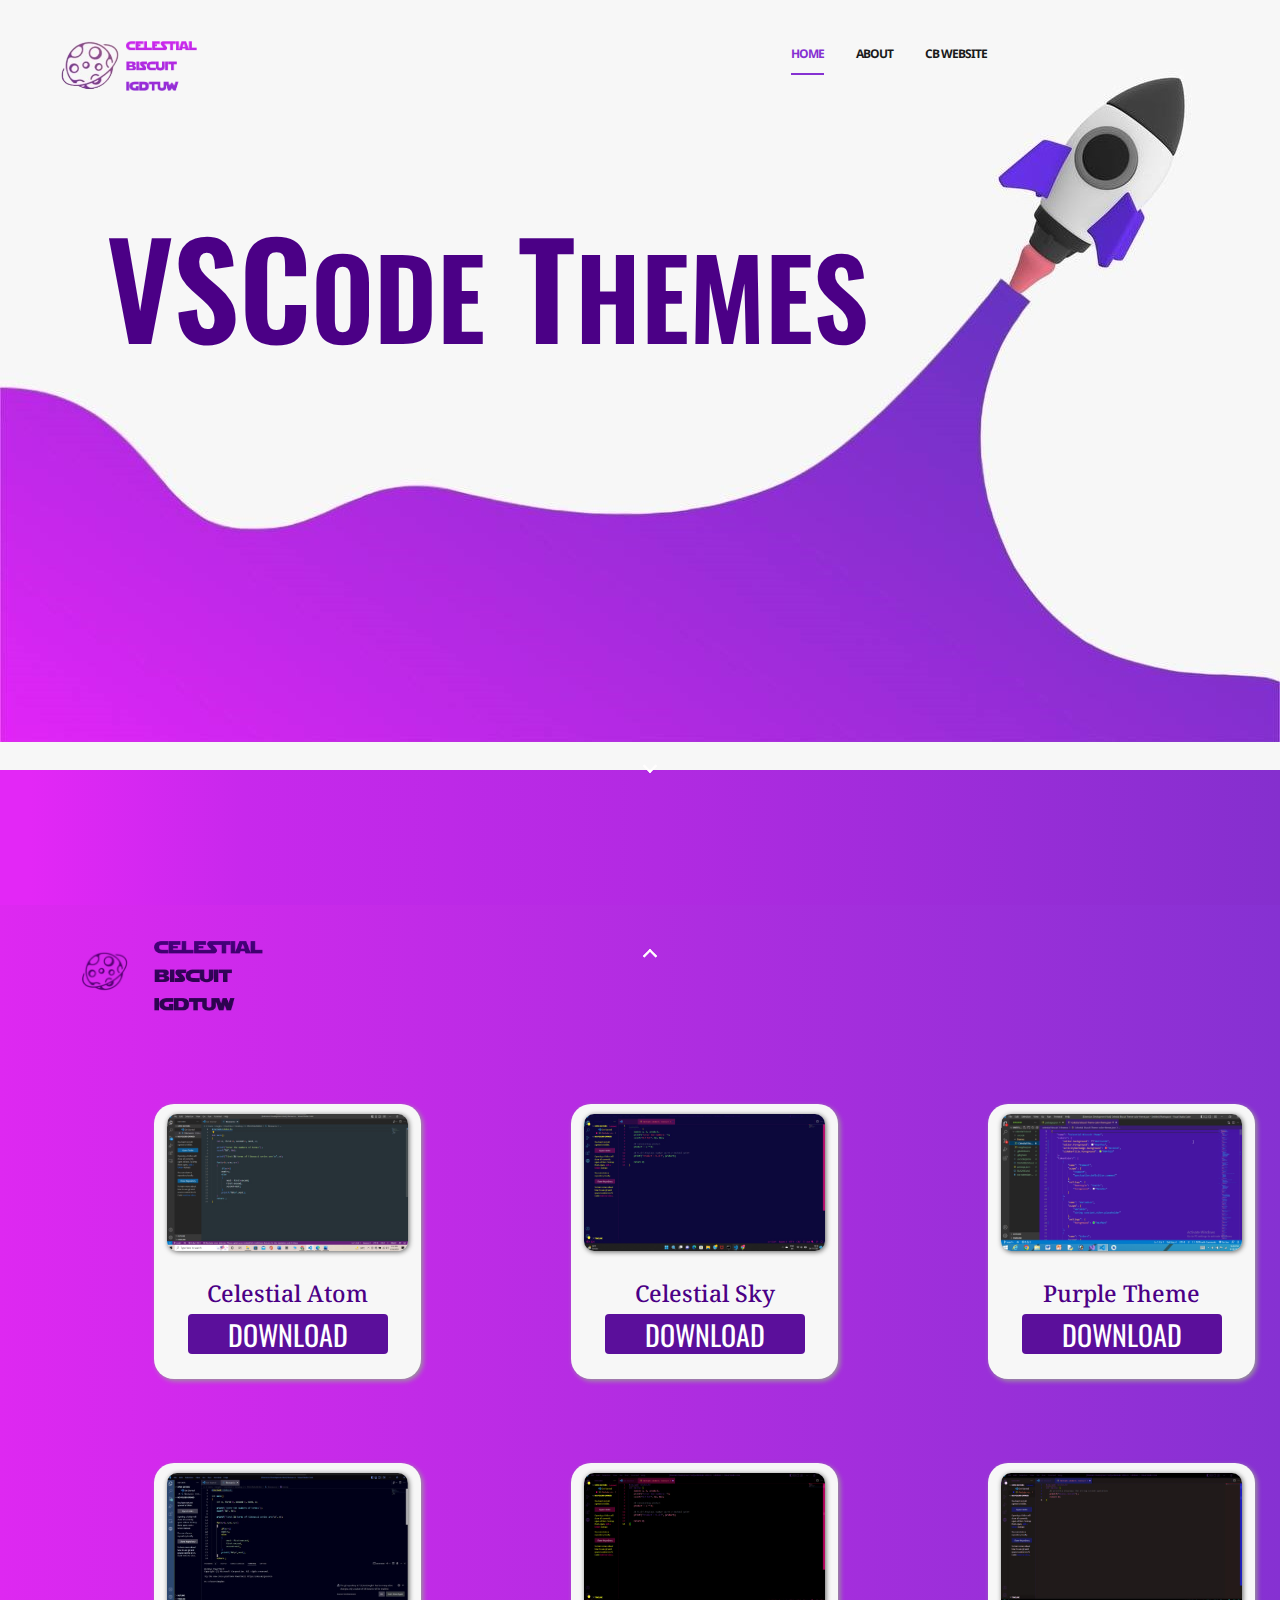
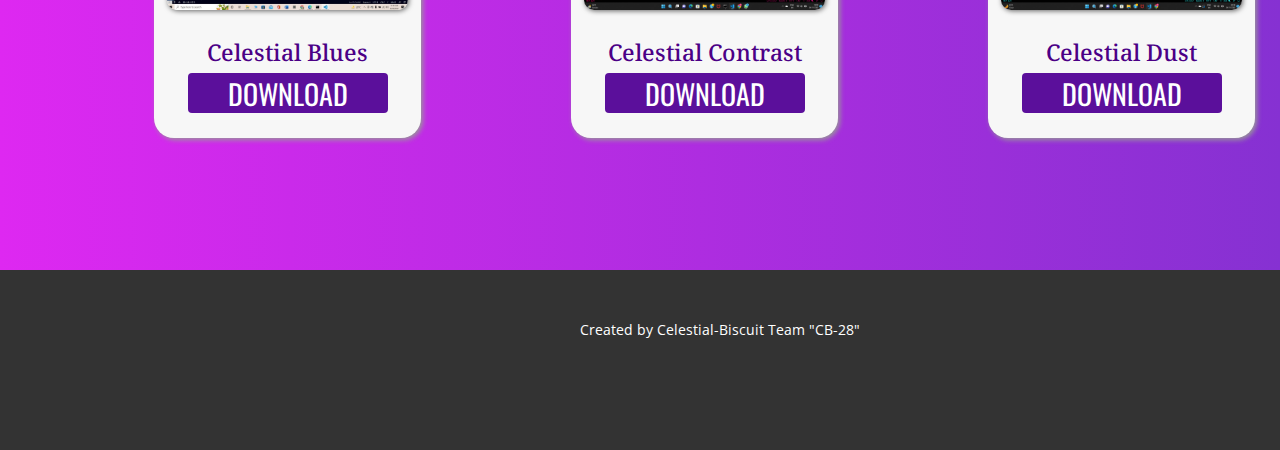
<file: index.html>
<!DOCTYPE html>
<html style="font-size: 16px;" lang="en"><head>
    <meta name="viewport" content="width=device-width, initial-scale=1.0">
    <meta charset="utf-8">
    <meta name="keywords" content="">
    <meta name="description" content="">
    <title>Home</title>
    <link rel="icon" type="image/png" href="images/color-palette.png?">
    <link rel="stylesheet" href="nicepage.css" media="screen">
<link rel="stylesheet" href="Home.css" media="screen">
    <script class="u-script" type="text/javascript" src="jquery.js" defer=""></script>
    <script class="u-script" type="text/javascript" src="nicepage.js" defer=""></script>
    <meta name="generator" content="Nicepage 5.1.5, nicepage.com">
    <link id="u-theme-google-font" rel="stylesheet" href="https://fonts.googleapis.com/css?family=Roboto:100,100i,300,300i,400,400i,500,500i,700,700i,900,900i|Open+Sans:300,300i,400,400i,500,500i,600,600i,700,700i,800,800i">
    <link id="u-page-google-font" rel="stylesheet" href="https://fonts.googleapis.com/css?family=Noto+Sans+Javanese:400,500,600,700">
    
    
    
    <script type="application/ld+json">{
		"@context": "http://schema.org",
		"@type": "Organization",
		"name": "",
		"logo": "images/Myproject54.png"
}</script>
    <meta name="theme-color" content="#478ac9">
    <meta property="og:title" content="Home">
    <meta property="og:type" content="website">
  </head>
  <body class="u-body u-custom-color-2 u-overlap u-overlap-transparent u-stick-footer u-xl-mode" data-lang="en">
    <header class="u-clearfix u-custom-color-2 u-header u-header" id="sec-8cad">
      <div class="u-clearfix u-sheet u-sheet-1">
        <a href="Home.html" class="u-image u-logo u-image-1" data-image-width="110" data-image-height="96">
          <img src="images/Myproject54.png" class="u-logo-image u-logo-image-1">
        </a>
        <nav class="u-menu u-menu-one-level u-offcanvas u-menu-1" data-responsive-from="MD">
          <div class="menu-collapse u-custom-font"
            style="font-size: 0.75rem; letter-spacing: -1px; text-transform: uppercase; font-weight: 700; font-family: &quot;Noto Sans Javanese&quot;;">
            <a class="u-button-style u-custom-active-border-color u-custom-active-color u-custom-border u-custom-border-color u-custom-borders u-custom-hover-border-color u-custom-hover-color u-custom-left-right-menu-spacing u-custom-padding-bottom u-custom-text-active-color u-custom-text-color u-custom-text-decoration u-custom-text-hover-color u-custom-top-bottom-menu-spacing u-nav-link u-text-active-palette-1-base u-text-hover-palette-2-base"
              href="#">
              <svg class="u-svg-link" viewBox="0 0 24 24">
                <use xmlns:xlink="http://www.w3.org/1999/xlink" xlink:href="#menu-hamburger"></use>
              </svg>
              <svg class="u-svg-content" version="1.1" id="menu-hamburger" viewBox="0 0 16 16" x="0px" y="0px"
                xmlns:xlink="http://www.w3.org/1999/xlink" xmlns="http://www.w3.org/2000/svg">
                <g>
                  <rect y="1" width="16" height="2"></rect>
                  <rect y="7" width="16" height="2"></rect>
                  <rect y="13" width="16" height="2"></rect>
                </g>
              </svg>
            </a>
          </div>
          <div class="u-nav-container">
            <ul class="u-custom-font u-nav u-spacing-30 u-unstyled u-nav-1">
              <li class="u-nav-item"><a
                  class="u-border-2 u-border-active-custom-color-4 u-border-hover-custom-color-3 u-border-no-left u-border-no-right u-border-no-top u-button-style u-nav-link u-text-active-custom-color-4 u-text-grey-90 u-text-hover-custom-color-3"
                  href="Home.html" style="padding: 10px 0px;">Home</a>
              </li>
              <li class="u-nav-item"><a
                  class="u-border-2 u-border-active-custom-color-4 u-border-hover-custom-color-3 u-border-no-left u-border-no-right u-border-no-top u-button-style u-nav-link u-text-active-custom-color-4 u-text-grey-90 u-text-hover-custom-color-3"
                  href="About.html" style="padding: 10px 0px;">About</a>
              </li>
              <li class="u-nav-item"><a
                  class="u-border-2 u-border-active-custom-color-4 u-border-hover-custom-color-3 u-border-no-left u-border-no-right u-border-no-top u-button-style u-nav-link u-text-active-custom-color-4 u-text-grey-90 u-text-hover-custom-color-3"
                  href="Contact.html" style="padding: 10px 0px;">CB Website</a>
              </li>
            </ul>
          </div>
          <div class="u-nav-container-collapse">
            <div class="u-black u-container-style u-inner-container-layout u-opacity u-opacity-95 u-sidenav">
              <div class="u-inner-container-layout u-sidenav-overflow">
                <div class="u-menu-close"></div>
                <ul class="u-align-center u-nav u-popupmenu-items u-unstyled u-nav-2">
                  <li class="u-nav-item"><a class="u-button-style u-nav-link" href="Home.html">Home</a>
                  </li>
                  <li class="u-nav-item"><a class="u-button-style u-nav-link" href="About.html">About</a>
                  </li>
                  <li class="u-nav-item"><a class="u-button-style u-nav-link" href="Contact.html">CB Website</a>
                  </li>
                </ul>
              </div>
            </div>
            <div class="u-black u-menu-overlay u-opacity u-opacity-70"></div>
          </div>
        </nav>
        <img class="u-image u-image-default u-preserve-proportions u-image-2" src="images/cbig.png" alt=""
          data-image-width="169" data-image-height="119">
      </div>
    </header>
    <section class="u-clearfix u-container-align-center u-image u-image-contain u-valign-middle u-section-1" id="sec-e0ce"
    data-image-width="1280" data-image-height="673">  
    <div id="vs">
      <p id="vsc">VSC<span>ode</span> T<span>hemes</span></p>
  </div>
  </section>
  <section class="u-clearfix u-gradient u-section-2" id="sec-b285">
    <div id="blck" style="height: 15vh; top: 0px; width: 100%; background: linear-gradient(90deg, #e327f6 2.29%, #c828ec 19.06%, #b22ae2 51.35%, #972dd7 80%, #852fce 100%);
    "></div>
    <div class="container" id="cnt">
      <div class="row" style="display: flex; flex-direction: row; margin-top: 2%; margin-bottom: -2%;">
      <img class="u-image u-image-default u-preserve-proportions u-image-2" src="images/dark.png" alt="" width="109" >
      <img src="images/cb3.png" class="u-logo-image u-logo-image-1" width="109" height="70" style="transform: translate(-15px,10px);">
      <a href="#cnt">
        <div class="scroll-down"></div>
      </a>
      <a href="#sec-e0ce">
        <div class="scroll-up"></div>
      </a>
      <!-- <div id="drk"></div> -->
      <!-- <div id="drk"></div> -->

    </div>
    <div class="content">
      <div id="r1">
        <div class="card">
          <img src="images/theme 1.jpg" alt="" class="card-image">
          <h3 class="card-title">Celestial Atom</h3>
          <p class="card-content"><button class="button" style="vertical-align:middle"
              onclick="window.location.href = 'https://marketplace.visualstudio.com/items?itemName=CelestialBiscuit28.cb28';"><span>DOWNLOAD</span></button>
          </p>
        </div>
        <div class="card">
          <img src="images/theme 2.jpg" alt="" class="card-image">
          <h3 class="card-title">Celestial Sky</h3>
          <p class="card-content"><button class="button" style="vertical-align:middle"
              onclick="window.location.href = 'https://marketplace.visualstudio.com/items?itemName=CelestialBiscuit28.vscodethemecb28';"><span>DOWNLOAD</span></button>
          </p>
        </div>
        <div class="card">
          <img src="images/theme 3.jpg" alt="" class="card-image">
          <h3 class="card-title">Purple Theme</h3>
          <p class="card-content"><button class="button" style="vertical-align:middle"
              onclick="window.location.href = 'https://marketplace.visualstudio.com/items?itemName=CelestialBiscuit28.purple-theme-cb';"><span>DOWNLOAD</span></button>
          </p>
        </div>
      </div>
      <div id="r2">
        <div class="card">
          <img src="images/theme 4.jpg" alt="" class="card-image">
          <h3 class="card-title">Celestial Blues</h3>
          <p class="card-content"><button class="button" style="vertical-align:middle"
              onclick="window.location.href ='https://marketplace.visualstudio.com/items?itemName=CelestialBiscuit28.celestial-biscuit';"><span>DOWNLOAD</span></button>
          </p>
        </div>
        <div class="card">
          <img src="images/theme 5.jpg" alt="" class="card-image">
          <h3 class="card-title">Celestial Contrast</h3>
          <p class="card-content"><button class="button" style="vertical-align:middle"
              onclick="window.location.href = 'https://marketplace.visualstudio.com/items?itemName=CelestialBiscuit28.cbtheme2';"><span>DOWNLOAD</span></button>
          </p>
        </div>
        <div class="card">
          <img src="images/theme 6.jpg" alt="" class="card-image">
          <h3 class="card-title">Celestial Dust</h3>
          <p class="card-content"><button class="button" style="vertical-align:middle"
              onclick="window.location.href ='https://marketplace.visualstudio.com/items?itemName=CelestialBiscuit28.celestial-dust';"><span>DOWNLOAD</span></button>
          </p>
        </div>
      </div>
    </div>
    </div>
      <div id="r3">
        <div class="card">
          <img src="images/theme 1.jpg" alt="" class="card-image">
          <h3 class="card-title">Celestial Atom</h3>
          <p class="card-content"><button class="button" style="vertical-align:middle"
              onclick="window.location.href = 'https://marketplace.visualstudio.com/items?itemName=CelestialBiscuit28.cb28';"><span>DOWNLOAD</span></button>
          </p>
        </div>
        <div class="card">
          <img src="images/theme 2.jpg" alt="" class="card-image">
          <h3 class="card-title">Celestial Sky</h3>
          <p class="card-content"><button class="button" style="vertical-align:middle"
              onclick="window.location.href = 'https://marketplace.visualstudio.com/items?itemName=CelestialBiscuit28.vscodethemecb28';"><span>DOWNLOAD</span></button>
          </p>
        </div>
        <div class="card">
          <img src="images/theme 3.jpg" alt="" class="card-image">
          <h3 class="card-title">Purple Theme</h3>
          <p class="card-content"><button class="button" style="vertical-align:middle"
              onclick="window.location.href = 'https://marketplace.visualstudio.com/items?itemName=CelestialBiscuit28.purple-theme-cb';"><span>DOWNLOAD</span></button>
          </p>
        </div>
      </div>
      <div id="r4">
        <div class="card">
          <img src="images/theme 4.jpg" alt="" class="card-image">
          <h3 class="card-title">Celestial Blues</h3>
          <p class="card-content"><button class="button" style="vertical-align:middle"
              onclick="window.location.href ='https://marketplace.visualstudio.com/items?itemName=CelestialBiscuit28.celestial-biscuit';"><span>DOWNLOAD</span></button>
          </p>
        </div>
        <div class="card">
          <img src="images/theme 5.jpg" alt="" class="card-image">
          <h3 class="card-title">Celestial Contrast</h3>
          <p class="card-content"><button class="button" style="vertical-align:middle"
              onclick="window.location.href = 'https://marketplace.visualstudio.com/items?itemName=CelestialBiscuit28.cbtheme2';"><span>DOWNLOAD</span></button>
          </p>
        </div>
        <div class="card">
          <img src="images/theme 6.jpg" alt="" class="card-image">
          <h3 class="card-title">Celestial Dust</h3>
          <p class="card-content"><button class="button" style="vertical-align:middle"
              onclick="window.location.href ='https://marketplace.visualstudio.com/items?itemName=CelestialBiscuit28.celestial-dust';"><span>DOWNLOAD</span></button>
          </p>
        </div>
      </div>
    </div>
    </section>
  
  
    <footer class="u-align-center u-clearfix u-footer u-grey-80 u-footer" id="sec-50fc">
      <div class="u-clearfix u-sheet u-sheet-1">
        <p class="u-small-text u-text u-text-variant u-text-1">Created by Celestial-Biscuit Team "CB-28"</p>
      </div>
    </footer>
  
  </body>
  
  </html>
</file>
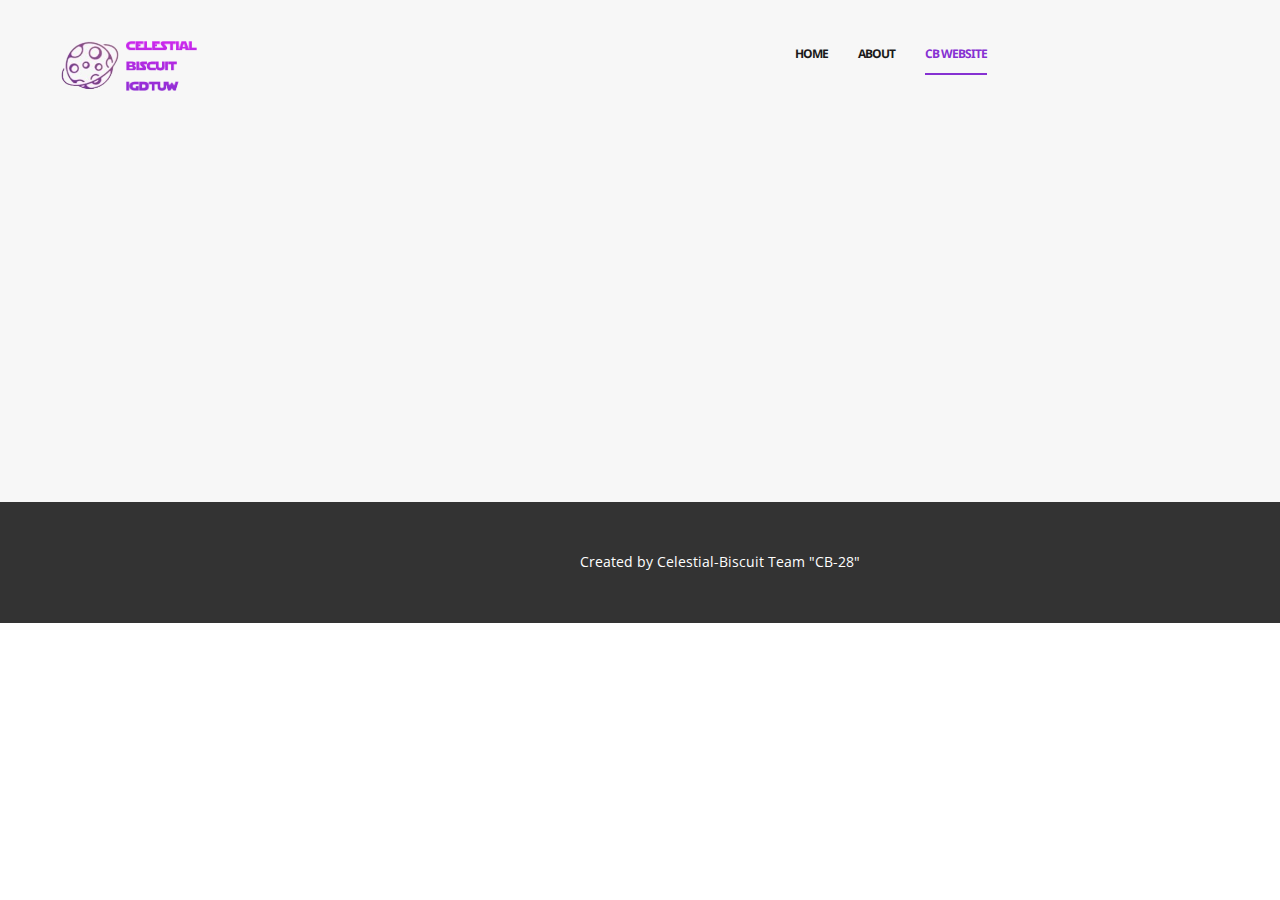
<file: Contact.html>
<!DOCTYPE html>
<html style="font-size: 16px;" lang="en"><head>
    <meta name="viewport" content="width=device-width, initial-scale=1.0">
    <meta charset="utf-8">
    <meta name="keywords" content="">
    <meta name="description" content="">
    <title>CB Website</title>
    <link rel="stylesheet" href="nicepage.css" media="screen">
    <link rel="icon" type="image/png" href="images/color-palette.png?">
    <link rel="stylesheet" href="Contact.css" media="screen">
    <script class="u-script" type="text/javascript" src="jquery.js" defer=""></script>
    <script class="u-script" type="text/javascript" src="nicepage.js" defer=""></script>
    <meta name="generator" content="Nicepage 5.1.5, nicepage.com">
    <link id="u-theme-google-font" rel="stylesheet" href="https://fonts.googleapis.com/css?family=Roboto:100,100i,300,300i,400,400i,500,500i,700,700i,900,900i|Open+Sans:300,300i,400,400i,500,500i,600,600i,700,700i,800,800i">
    <link id="u-page-google-font" rel="stylesheet" href="https://fonts.googleapis.com/css?family=Noto+Sans+Javanese:400,500,600,700">
    
    
    <script type="application/ld+json">{
		"@context": "http://schema.org",
		"@type": "Organization",
		"name": "",
		"logo": "images/Myproject54.png"
}</script>
    <meta name="theme-color" content="#478ac9">
    <meta property="og:title" content="CB Website">
    <meta property="og:type" content="website">
  </head>
  <body class="u-body u-xl-mode" data-lang="en"><header class="u-clearfix u-custom-color-2 u-header u-header" id="sec-8cad"><div class="u-clearfix u-sheet u-sheet-1">
        <a href="index.html" class="u-image u-logo u-image-1" data-image-width="110" data-image-height="96">
          <img src="images/Myproject54.png" class="u-logo-image u-logo-image-1">
        </a>
        <nav class="u-menu u-menu-one-level u-offcanvas u-menu-1" data-responsive-from="MD">
          <div class="menu-collapse u-custom-font" style="font-size: 0.75rem; letter-spacing: -1px; text-transform: uppercase; font-weight: 700; font-family: &quot;Noto Sans Javanese&quot;;">
            <a class="u-button-style u-custom-active-border-color u-custom-active-color u-custom-border u-custom-border-color u-custom-borders u-custom-hover-border-color u-custom-hover-color u-custom-left-right-menu-spacing u-custom-padding-bottom u-custom-text-active-color u-custom-text-color u-custom-text-decoration u-custom-text-hover-color u-custom-top-bottom-menu-spacing u-nav-link u-text-active-palette-1-base u-text-hover-palette-2-base" href="#">
              <svg class="u-svg-link" viewBox="0 0 24 24"><use xmlns:xlink="http://www.w3.org/1999/xlink" xlink:href="#menu-hamburger"></use></svg>
              <svg class="u-svg-content" version="1.1" id="menu-hamburger" viewBox="0 0 16 16" x="0px" y="0px" xmlns:xlink="http://www.w3.org/1999/xlink" xmlns="http://www.w3.org/2000/svg"><g><rect y="1" width="16" height="2"></rect><rect y="7" width="16" height="2"></rect><rect y="13" width="16" height="2"></rect>
</g></svg>
            </a>
          </div>
          <div class="u-nav-container">
            <ul class="u-custom-font u-nav u-spacing-30 u-unstyled u-nav-1"><li class="u-nav-item"><a class="u-border-2 u-border-active-custom-color-4 u-border-hover-custom-color-3 u-border-no-left u-border-no-right u-border-no-top u-button-style u-nav-link u-text-active-custom-color-4 u-text-grey-90 u-text-hover-custom-color-3" href="Home.html" style="padding: 10px 0px;">Home</a>
</li><li class="u-nav-item"><a class="u-border-2 u-border-active-custom-color-4 u-border-hover-custom-color-3 u-border-no-left u-border-no-right u-border-no-top u-button-style u-nav-link u-text-active-custom-color-4 u-text-grey-90 u-text-hover-custom-color-3" href="About.html" style="padding: 10px 0px;">About</a>
</li><li class="u-nav-item"><a class="u-border-2 u-border-active-custom-color-4 u-border-hover-custom-color-3 u-border-no-left u-border-no-right u-border-no-top u-button-style u-nav-link u-text-active-custom-color-4 u-text-grey-90 u-text-hover-custom-color-3" href="Contact.html" style="padding: 10px 0px;">CB Website</a>
</li></ul>
          </div>
          <div class="u-nav-container-collapse">
            <div class="u-black u-container-style u-inner-container-layout u-opacity u-opacity-95 u-sidenav">
              <div class="u-inner-container-layout u-sidenav-overflow">
                <div class="u-menu-close"></div>
                <ul class="u-align-center u-nav u-popupmenu-items u-unstyled u-nav-2"><li class="u-nav-item"><a class="u-button-style u-nav-link" href="Home.html">Home</a>
</li><li class="u-nav-item"><a class="u-button-style u-nav-link" href="About.html">About</a>
</li><li class="u-nav-item"><a class="u-button-style u-nav-link" href="Contact.html">CB Website</a>
</li></ul>
              </div>
            </div>
            <div class="u-black u-menu-overlay u-opacity u-opacity-70"></div>
          </div>
        </nav>
        <img class="u-image u-image-default u-preserve-proportions u-image-2" src="images/cbig.png" alt="" data-image-width="169" data-image-height="119">
      </div></header>
    <section class="u-clearfix u-section-1" id="sec-ca05">
      <div class="u-clearfix u-sheet u-sheet-1"></div>
    </section>
    
    
    <footer class="u-align-center u-clearfix u-footer u-grey-80 u-footer" id="sec-50fc">
      <div class="u-clearfix u-sheet u-sheet-1">
        <p class="u-small-text u-text u-text-variant u-text-1">Created by Celestial-Biscuit Team "CB-28"</p>
      </div>
    </footer>
    
  
</body></html>
</file>
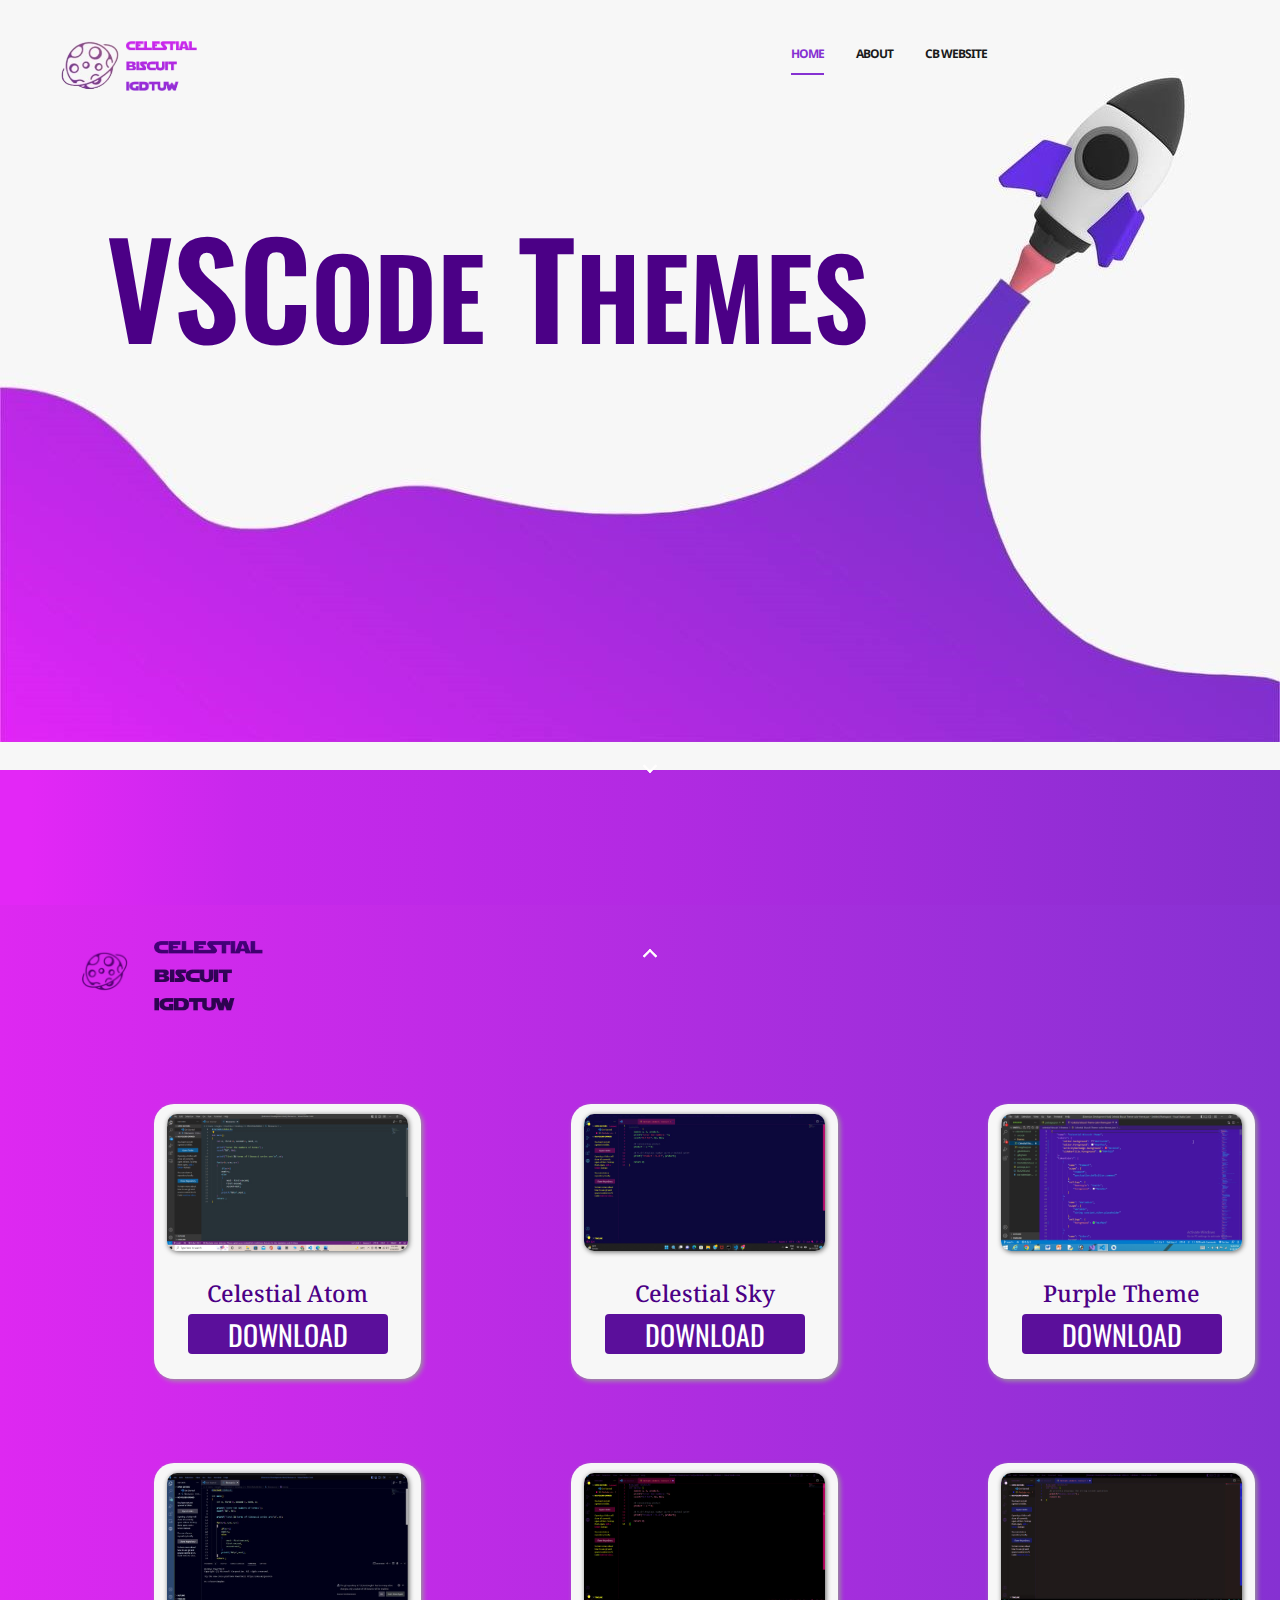
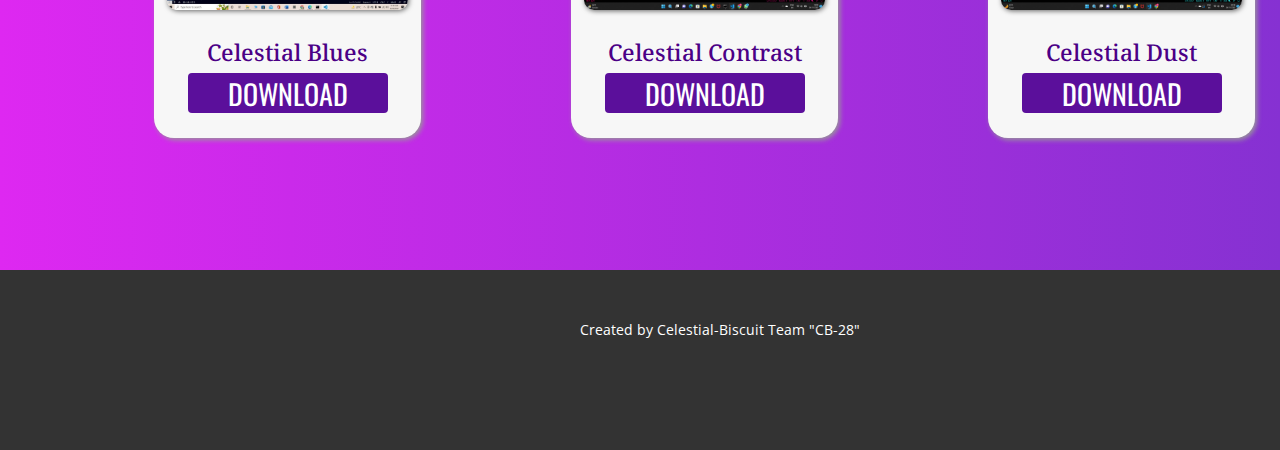
<file: Home.html>
<!DOCTYPE html>
<html style="font-size: 16px;" lang="en">

<head>
  <meta name="viewport" content="width=device-width, initial-scale=1.0">
  <meta charset="utf-8">
  <meta name="keywords" content="">
  <meta name="description" content="">
  <title>Home</title>
  <link rel="stylesheet" href="nicepage.css" media="screen">
  <link rel="icon" type="image/png" href="images/color-palette.png?">
  <link rel="stylesheet" href="Home.css" media="screen">
  <script class="u-script" type="text/javascript" src="jquery.js" defer=""></script>
  <script class="u-script" type="text/javascript" src="nicepage.js" defer=""></script>
  <meta name="generator" content="Nicepage 5.1.5, nicepage.com">
  <link id="u-theme-google-font" rel="stylesheet"
    href="https://fonts.googleapis.com/css?family=Roboto:100,100i,300,300i,400,400i,500,500i,700,700i,900,900i|Open+Sans:300,300i,400,400i,500,500i,600,600i,700,700i,800,800i">
  <link id="u-page-google-font" rel="stylesheet"
    href="https://fonts.googleapis.com/css?family=Noto+Sans+Javanese:400,500,600,700">



  <script type="application/ld+json">{
		"@context": "http://schema.org",
		"@type": "Organization",
		"name": "",
		"logo": "images/Myproject54.png"
}</script>
  <meta name="theme-color" content="#478ac9">
  <meta property="og:title" content="Home">
  <meta property="og:type" content="website">
</head>

<body class="u-body u-custom-color-2 u-overlap u-overlap-transparent u-stick-footer u-xl-mode" data-lang="en">
  <header class="u-clearfix u-custom-color-2 u-header u-header" id="sec-8cad">
    <div class="u-clearfix u-sheet u-sheet-1">
      <a href="index.html" class="u-image u-logo u-image-1" data-image-width="110" data-image-height="96">
        <img src="images/Myproject54.png" class="u-logo-image u-logo-image-1">
      </a>
      <nav class="u-menu u-menu-one-level u-offcanvas u-menu-1" data-responsive-from="MD">
        <div class="menu-collapse u-custom-font"
          style="font-size: 0.75rem; letter-spacing: -1px; text-transform: uppercase; font-weight: 700; font-family: &quot;Noto Sans Javanese&quot;;">
          <a class="u-button-style u-custom-active-border-color u-custom-active-color u-custom-border u-custom-border-color u-custom-borders u-custom-hover-border-color u-custom-hover-color u-custom-left-right-menu-spacing u-custom-padding-bottom u-custom-text-active-color u-custom-text-color u-custom-text-decoration u-custom-text-hover-color u-custom-top-bottom-menu-spacing u-nav-link u-text-active-palette-1-base u-text-hover-palette-2-base"
            href="#">
            <svg class="u-svg-link" viewBox="0 0 24 24">
              <use xmlns:xlink="http://www.w3.org/1999/xlink" xlink:href="#menu-hamburger"></use>
            </svg>
            <svg class="u-svg-content" version="1.1" id="menu-hamburger" viewBox="0 0 16 16" x="0px" y="0px"
              xmlns:xlink="http://www.w3.org/1999/xlink" xmlns="http://www.w3.org/2000/svg">
              <g>
                <rect y="1" width="16" height="2"></rect>
                <rect y="7" width="16" height="2"></rect>
                <rect y="13" width="16" height="2"></rect>
              </g>
            </svg>
          </a>
        </div>
        <div class="u-nav-container">
          <ul class="u-custom-font u-nav u-spacing-30 u-unstyled u-nav-1">
            <li class="u-nav-item"><a
                class="u-border-2 u-border-active-custom-color-4 u-border-hover-custom-color-3 u-border-no-left u-border-no-right u-border-no-top u-button-style u-nav-link u-text-active-custom-color-4 u-text-grey-90 u-text-hover-custom-color-3"
                href="Home.html" style="padding: 10px 0px;">Home</a>
            </li>
            <li class="u-nav-item"><a
                class="u-border-2 u-border-active-custom-color-4 u-border-hover-custom-color-3 u-border-no-left u-border-no-right u-border-no-top u-button-style u-nav-link u-text-active-custom-color-4 u-text-grey-90 u-text-hover-custom-color-3"
                href="About.html" style="padding: 10px 0px;">About</a>
            </li>
            <li class="u-nav-item"><a
                class="u-border-2 u-border-active-custom-color-4 u-border-hover-custom-color-3 u-border-no-left u-border-no-right u-border-no-top u-button-style u-nav-link u-text-active-custom-color-4 u-text-grey-90 u-text-hover-custom-color-3"
                href="Contact.html" style="padding: 10px 0px;">CB Website</a>
            </li>
          </ul>
        </div>
        <div class="u-nav-container-collapse">
          <div class="u-black u-container-style u-inner-container-layout u-opacity u-opacity-95 u-sidenav">
            <div class="u-inner-container-layout u-sidenav-overflow">
              <div class="u-menu-close"></div>
              <ul class="u-align-center u-nav u-popupmenu-items u-unstyled u-nav-2">
                <li class="u-nav-item"><a class="u-button-style u-nav-link" href="Home.html">Home</a>
                </li>
                <li class="u-nav-item"><a class="u-button-style u-nav-link" href="About.html">About</a>
                </li>
                <li class="u-nav-item"><a class="u-button-style u-nav-link" href="Contact.html">CB Website</a>
                </li>
              </ul>
            </div>
          </div>
          <div class="u-black u-menu-overlay u-opacity u-opacity-70"></div>
        </div>
      </nav>
      <img class="u-image u-image-default u-preserve-proportions u-image-2" src="images/cbig.png" alt=""
        data-image-width="169" data-image-height="119">
    </div>
  </header>
  <section class="u-clearfix u-container-align-center u-image u-image-contain u-valign-middle u-section-1" id="sec-e0ce"
    data-image-width="1280" data-image-height="673">  
    <div id="vs">
      <p id="vsc">VSC<span>ode</span> T<span>hemes</span></p>
  </div>
  </section>
  <section class="u-clearfix u-gradient u-section-2" id="sec-b285">
    <div id="blck" style="height: 15vh; top: 0px; width: 100%; background: linear-gradient(90deg, #e327f6 2.29%, #c828ec 19.06%, #b22ae2 51.35%, #972dd7 80%, #852fce 100%);
    "></div>
    <div class="container" id="cnt">
      <div class="row" style="display: flex; flex-direction: row; margin-top: 2%; margin-bottom: -2%;">
      <img class="u-image u-image-default u-preserve-proportions u-image-2" src="images/dark.png" alt="" width="109" >
      <img src="images/cb3.png" class="u-logo-image u-logo-image-1" width="109" height="70" style="transform: translate(-15px,10px);">
      <a href="#cnt">
        <div class="scroll-down"></div>
      </a>
      <a href="#sec-e0ce">
        <div class="scroll-up"></div>
      </a>
      <!-- <div id="drk"></div> -->
      <!-- <div id="drk"></div> -->

    </div>
    <div class="content">
      <div id="r1">
        <div class="card">
          <img src="images/theme 1.jpg" alt="" class="card-image">
          <h3 class="card-title">Celestial Atom</h3>
          <p class="card-content"><button class="button" style="vertical-align:middle"
              onclick="window.location.href = 'https://marketplace.visualstudio.com/items?itemName=CelestialBiscuit28.cb28';"><span>DOWNLOAD</span></button>
          </p>
        </div>
        <div class="card">
          <img src="images/theme 2.jpg" alt="" class="card-image">
          <h3 class="card-title">Celestial Sky</h3>
          <p class="card-content"><button class="button" style="vertical-align:middle"
              onclick="window.location.href = 'https://marketplace.visualstudio.com/items?itemName=CelestialBiscuit28.vscodethemecb28';"><span>DOWNLOAD</span></button>
          </p>
        </div>
        <div class="card">
          <img src="images/theme 3.jpg" alt="" class="card-image">
          <h3 class="card-title">Purple Theme</h3>
          <p class="card-content"><button class="button" style="vertical-align:middle"
              onclick="window.location.href = 'https://marketplace.visualstudio.com/items?itemName=CelestialBiscuit28.purple-theme-cb';"><span>DOWNLOAD</span></button>
          </p>
        </div>
      </div>
      <div id="r2">
        <div class="card">
          <img src="images/theme 4.jpg" alt="" class="card-image">
          <h3 class="card-title">Celestial Blues</h3>
          <p class="card-content"><button class="button" style="vertical-align:middle"
              onclick="window.location.href ='https://marketplace.visualstudio.com/items?itemName=CelestialBiscuit28.celestial-biscuit';"><span>DOWNLOAD</span></button>
          </p>
        </div>
        <div class="card">
          <img src="images/theme 5.jpg" alt="" class="card-image">
          <h3 class="card-title">Celestial Contrast</h3>
          <p class="card-content"><button class="button" style="vertical-align:middle"
              onclick="window.location.href = 'https://marketplace.visualstudio.com/items?itemName=CelestialBiscuit28.cbtheme2';"><span>DOWNLOAD</span></button>
          </p>
        </div>
        <div class="card">
          <img src="images/theme 6.jpg" alt="" class="card-image">
          <h3 class="card-title">Celestial Dust</h3>
          <p class="card-content"><button class="button" style="vertical-align:middle"
              onclick="window.location.href ='https://marketplace.visualstudio.com/items?itemName=CelestialBiscuit28.celestial-dust';"><span>DOWNLOAD</span></button>
          </p>
        </div>
      </div>
    </div>
    </div>
      <div id="r3">
        <div class="card">
          <img src="images/theme 1.jpg" alt="" class="card-image">
          <h3 class="card-title">Celestial Atom</h3>
          <p class="card-content"><button class="button" style="vertical-align:middle"
              onclick="window.location.href = 'https://marketplace.visualstudio.com/items?itemName=CelestialBiscuit28.cb28';"><span>DOWNLOAD</span></button>
          </p>
        </div>
        <div class="card">
          <img src="images/theme 2.jpg" alt="" class="card-image">
          <h3 class="card-title">Celestial Sky</h3>
          <p class="card-content"><button class="button" style="vertical-align:middle"
              onclick="window.location.href = 'https://marketplace.visualstudio.com/items?itemName=CelestialBiscuit28.vscodethemecb28';"><span>DOWNLOAD</span></button>
          </p>
        </div>
        <div class="card">
          <img src="images/theme 3.jpg" alt="" class="card-image">
          <h3 class="card-title">Purple Theme</h3>
          <p class="card-content"><button class="button" style="vertical-align:middle"
              onclick="window.location.href = 'https://marketplace.visualstudio.com/items?itemName=CelestialBiscuit28.purple-theme-cb';"><span>DOWNLOAD</span></button>
          </p>
        </div>
      </div>
      <div id="r4">
        <div class="card">
          <img src="images/theme 4.jpg" alt="" class="card-image">
          <h3 class="card-title">Celestial Blues</h3>
          <p class="card-content"><button class="button" style="vertical-align:middle"
              onclick="window.location.href ='https://marketplace.visualstudio.com/items?itemName=CelestialBiscuit28.celestial-biscuit';"><span>DOWNLOAD</span></button>
          </p>
        </div>
        <div class="card">
          <img src="images/theme 5.jpg" alt="" class="card-image">
          <h3 class="card-title">Celestial Contrast</h3>
          <p class="card-content"><button class="button" style="vertical-align:middle"
              onclick="window.location.href = 'https://marketplace.visualstudio.com/items?itemName=CelestialBiscuit28.cbtheme2';"><span>DOWNLOAD</span></button>
          </p>
        </div>
        <div class="card">
          <img src="images/theme 6.jpg" alt="" class="card-image">
          <h3 class="card-title">Celestial Dust</h3>
          <p class="card-content"><button class="button" style="vertical-align:middle"
              onclick="window.location.href ='https://marketplace.visualstudio.com/items?itemName=CelestialBiscuit28.celestial-dust';"><span>DOWNLOAD</span></button>
          </p>
        </div>
      </div>
    </div>
  </section>


  <footer class="u-align-center u-clearfix u-footer u-grey-80 u-footer" id="sec-50fc">
    <div class="u-clearfix u-sheet u-sheet-1">
      <p class="u-small-text u-text u-text-variant u-text-1">Created by Celestial-Biscuit Team "CB-28"</p>
    </div>
  </footer>

</body>

</html>
</file>
